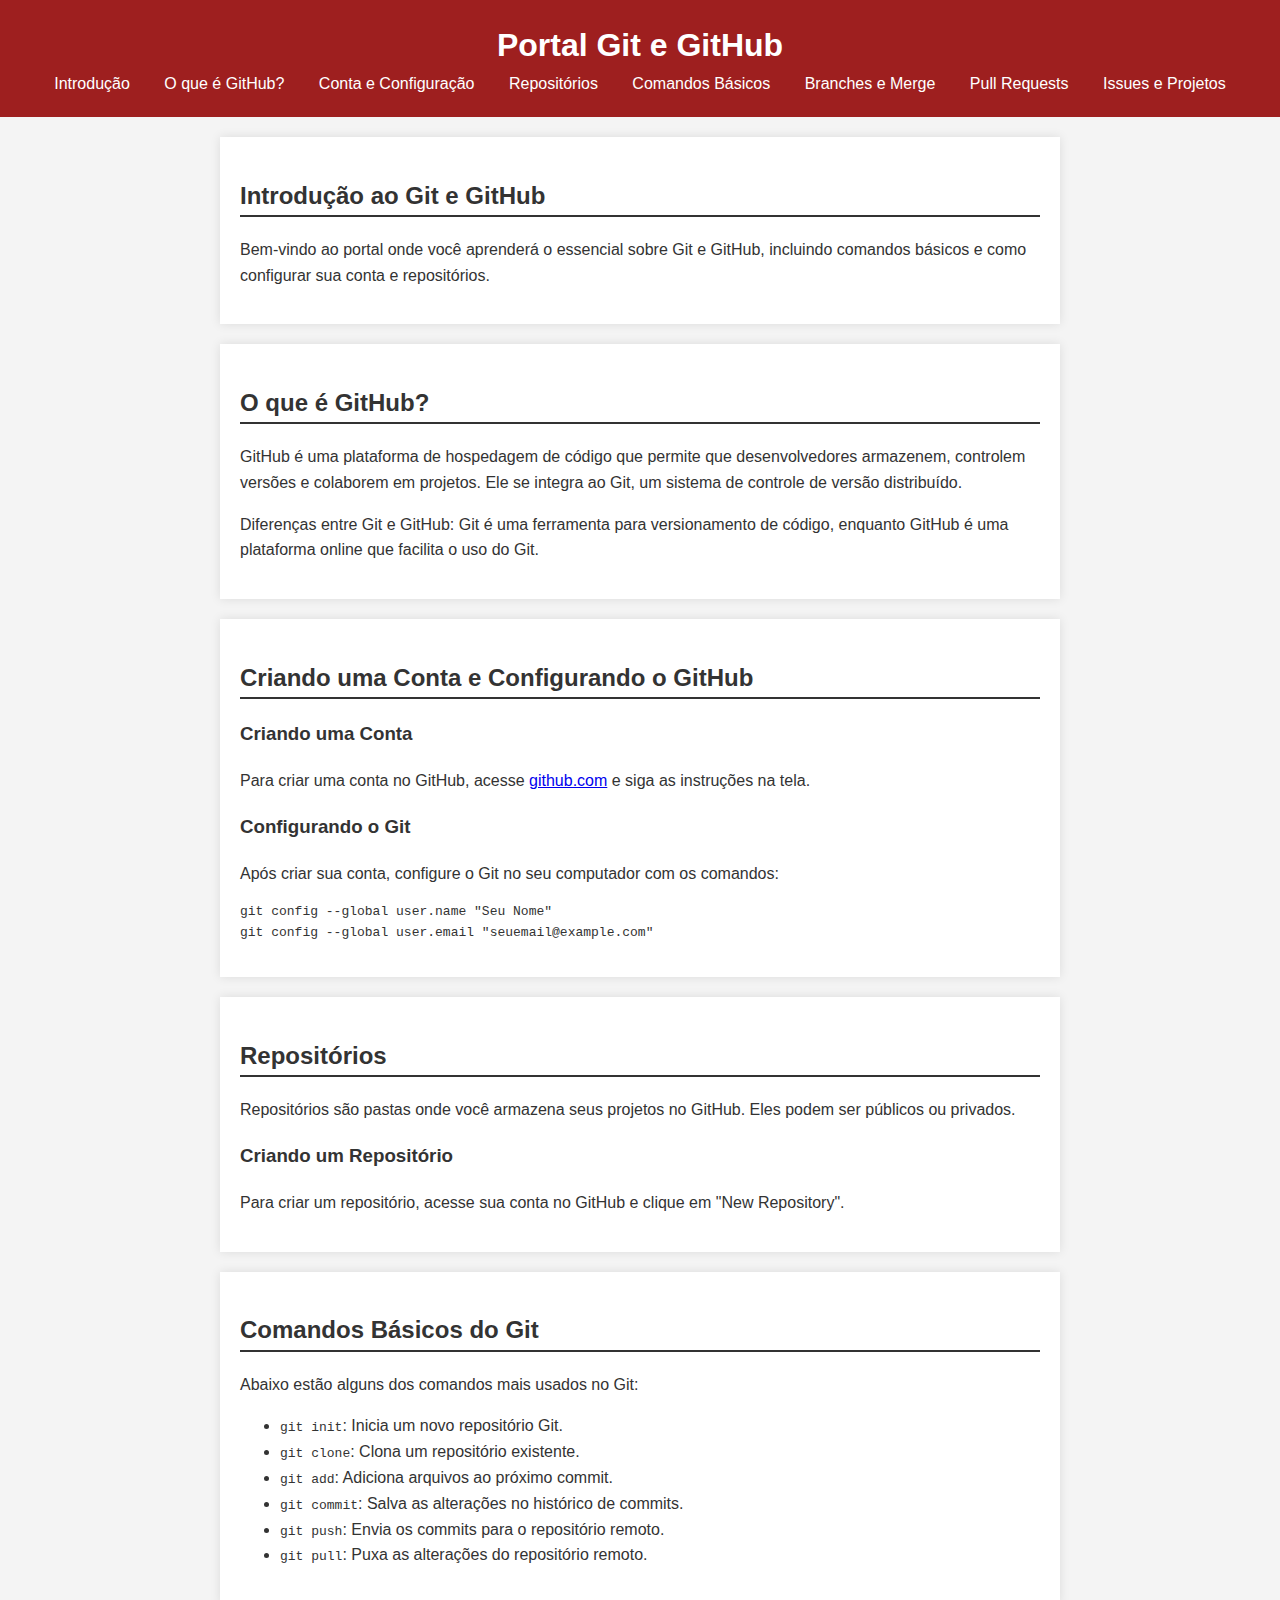
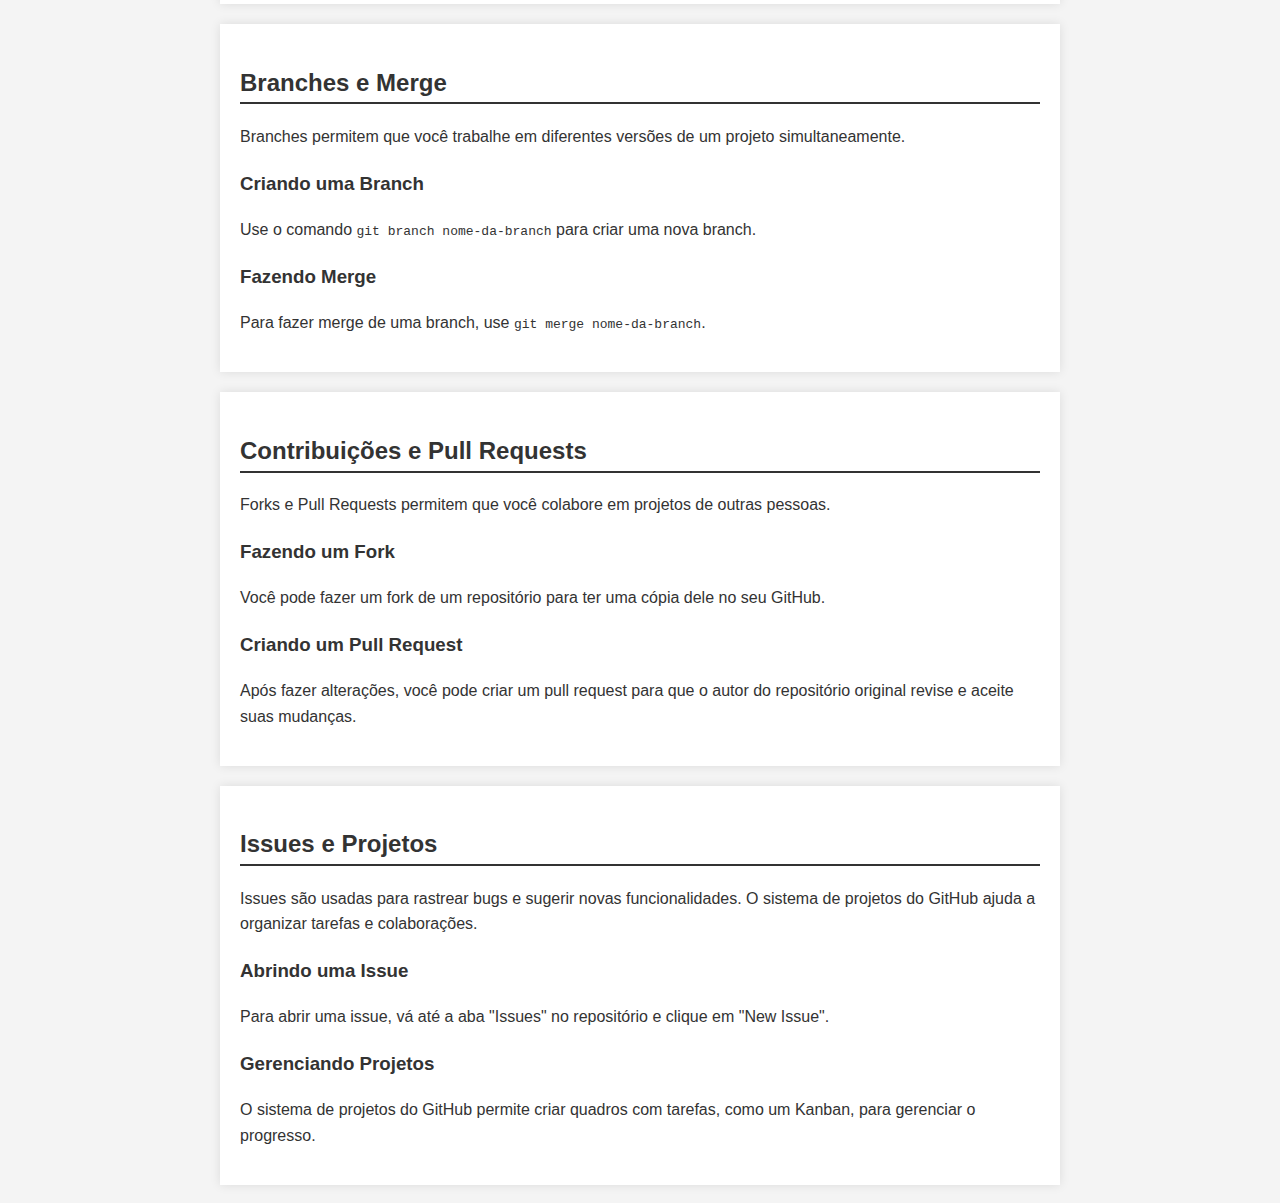
<file: Index.html>
<!DOCTYPE html>
<html lang="pt-BR">
<head>
    <meta charset="UTF-8">
    <meta name="viewport" content="width=device-width, initial-scale=1.0">
    <title>Portal Git e GitHub</title>
    <link rel="stylesheet" href="style.css">
</head>
<body>
    <header>
        <h1>Portal Git e GitHub</h1>
        <nav>
            <ul>
                <li><a href="#intro">Introdução</a></li>
                <li><a href="#github">O que é GitHub?</a></li>
                <li><a href="#conta-config">Conta e Configuração</a></li>
                <li><a href="#repositorios">Repositórios</a></li>
                <li><a href="#comandos">Comandos Básicos</a></li>
                <li><a href="#branches">Branches e Merge</a></li>
                <li><a href="#pull-requests">Pull Requests</a></li>
                <li><a href="#issues">Issues e Projetos</a></li>
            </ul>
        </nav>
    </header>

    <section id="intro">
        <h2>Introdução ao Git e GitHub</h2>
        <p>Bem-vindo ao portal onde você aprenderá o essencial sobre Git e GitHub, incluindo comandos básicos e como configurar sua conta e repositórios.</p>
    </section>

    <section id="github">
        <h2>O que é GitHub?</h2>
        <p>GitHub é uma plataforma de hospedagem de código que permite que desenvolvedores armazenem, controlem versões e colaborem em projetos. Ele se integra ao Git, um sistema de controle de versão distribuído.</p>
        <p>Diferenças entre Git e GitHub: Git é uma ferramenta para versionamento de código, enquanto GitHub é uma plataforma online que facilita o uso do Git.</p>
    </section>

    <section id="conta-config">
        <h2>Criando uma Conta e Configurando o GitHub</h2>
        <h3>Criando uma Conta</h3>
        <p>Para criar uma conta no GitHub, acesse <a href="https://github.com">github.com</a> e siga as instruções na tela.</p>
        <h3>Configurando o Git</h3>
        <p>Após criar sua conta, configure o Git no seu computador com os comandos:</p>
        <pre><code>git config --global user.name "Seu Nome"
git config --global user.email "seuemail@example.com"</code></pre>
    </section>

    <section id="repositorios">
        <h2>Repositórios</h2>
        <p>Repositórios são pastas onde você armazena seus projetos no GitHub. Eles podem ser públicos ou privados.</p>
        <h3>Criando um Repositório</h3>
        <p>Para criar um repositório, acesse sua conta no GitHub e clique em "New Repository".</p>
    </section>

    <section id="comandos">
        <h2>Comandos Básicos do Git</h2>
        <p>Abaixo estão alguns dos comandos mais usados no Git:</p>
        <ul>
            <li><code>git init</code>: Inicia um novo repositório Git.</li>
            <li><code>git clone</code>: Clona um repositório existente.</li>
            <li><code>git add</code>: Adiciona arquivos ao próximo commit.</li>
            <li><code>git commit</code>: Salva as alterações no histórico de commits.</li>
            <li><code>git push</code>: Envia os commits para o repositório remoto.</li>
            <li><code>git pull</code>: Puxa as alterações do repositório remoto.</li>
        </ul>
    </section>

    <section id="branches">
        <h2>Branches e Merge</h2>
        <p>Branches permitem que você trabalhe em diferentes versões de um projeto simultaneamente.</p>
        <h3>Criando uma Branch</h3>
        <p>Use o comando <code>git branch nome-da-branch</code> para criar uma nova branch.</p>
        <h3>Fazendo Merge</h3>
        <p>Para fazer merge de uma branch, use <code>git merge nome-da-branch</code>.</p>
    </section>

    <section id="pull-requests">
        <h2>Contribuições e Pull Requests</h2>
        <p>Forks e Pull Requests permitem que você colabore em projetos de outras pessoas.</p>
        <h3>Fazendo um Fork</h3>
        <p>Você pode fazer um fork de um repositório para ter uma cópia dele no seu GitHub.</p>
        <h3>Criando um Pull Request</h3>
        <p>Após fazer alterações, você pode criar um pull request para que o autor do repositório original revise e aceite suas mudanças.</p>
    </section>

    <section id="issues">
        <h2>Issues e Projetos</h2>
        <p>Issues são usadas para rastrear bugs e sugerir novas funcionalidades. O sistema de projetos do GitHub ajuda a organizar tarefas e colaborações.</p>
        <h3>Abrindo uma Issue</h3>
        <p>Para abrir uma issue, vá até a aba "Issues" no repositório e clique em "New Issue".</p>
        <h3>Gerenciando Projetos</h3>
        <p>O sistema de projetos do GitHub permite criar quadros com tarefas, como um Kanban, para gerenciar o progresso.</p>
    </section>

</body>
</html>
</file>
<file: style.css>
body {
    font-family: Arial, sans-serif;
    margin: 0;
    padding: 0;
    background: #f4f4f4;
    color: #333;
    line-height: 1.6;
}

header {
    background: #9e1f1f;
    color: #fff;
    padding: 20px 0;
    text-align: center;
}

header h1 {
    margin: 0;
}

nav ul {
    list-style: none;
    padding: 0;
    margin: 0;
}

nav ul li {
    display: inline;
    margin: 0 15px;
}

nav ul li a {
    color: #fff;
    text-decoration: none;
}

section {
    margin: 20px auto;
    padding: 20px;
    max-width: 800px;
    background: #fff;
    box-shadow: 0 0 10px rgba(0, 0, 0, 0.1);
}

h2 {
    border-bottom: 2px solid #333;
    pa
</file>
